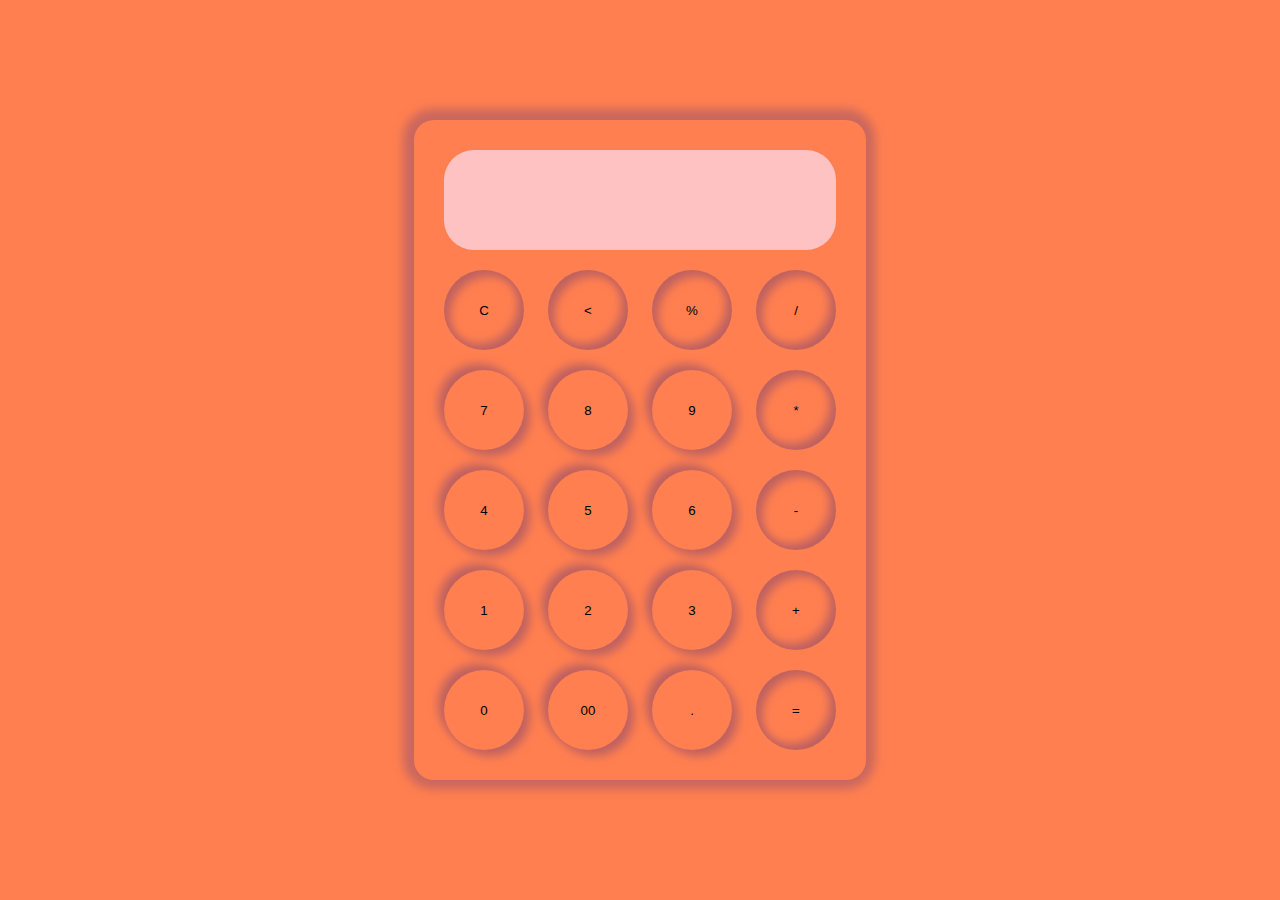
<file: Calculator/index.html>
<!DOCTYPE html>
<html lang="en">
<head>
    <meta charset="UTF-8">
    <meta name="viewport" content="width=device-width, initial-scale=1.0">
    <title>Calculator</title>
    <link rel="stylesheet" href="./style.css">
</head>
<body>

    <div class="container">

        <div class="calc">

            <h1 id="input"></h1>

            <div>
                <button class="inShadow" >C</button>
                <button class="inShadow" ><</button>
                <button class="inShadow" >%</button>
                <button class="inShadow" >/</button>
            </div>
            <div>
                <button>7</button>
                <button>8</button>
                <button>9</button>
                <button class="inShadow" >*</button>
            </div>
            <div>
                <button>4</button>
                <button>5</button>
                <button>6</button>
                <button class="inShadow" >-</button>
            </div>
            <div>
                <button>1</button>
                <button>2</button>
                <button>3</button>
                <button class="inShadow" >+</button>
            </div>
            <div>
                <button>0</button>
                <button>00</button>
                <button>.</button>
                <button class="inShadow" >=</button>
            </div>

        </div>
    </div>

    <script src="./script.js"></script>
</body>
</html>
</file>
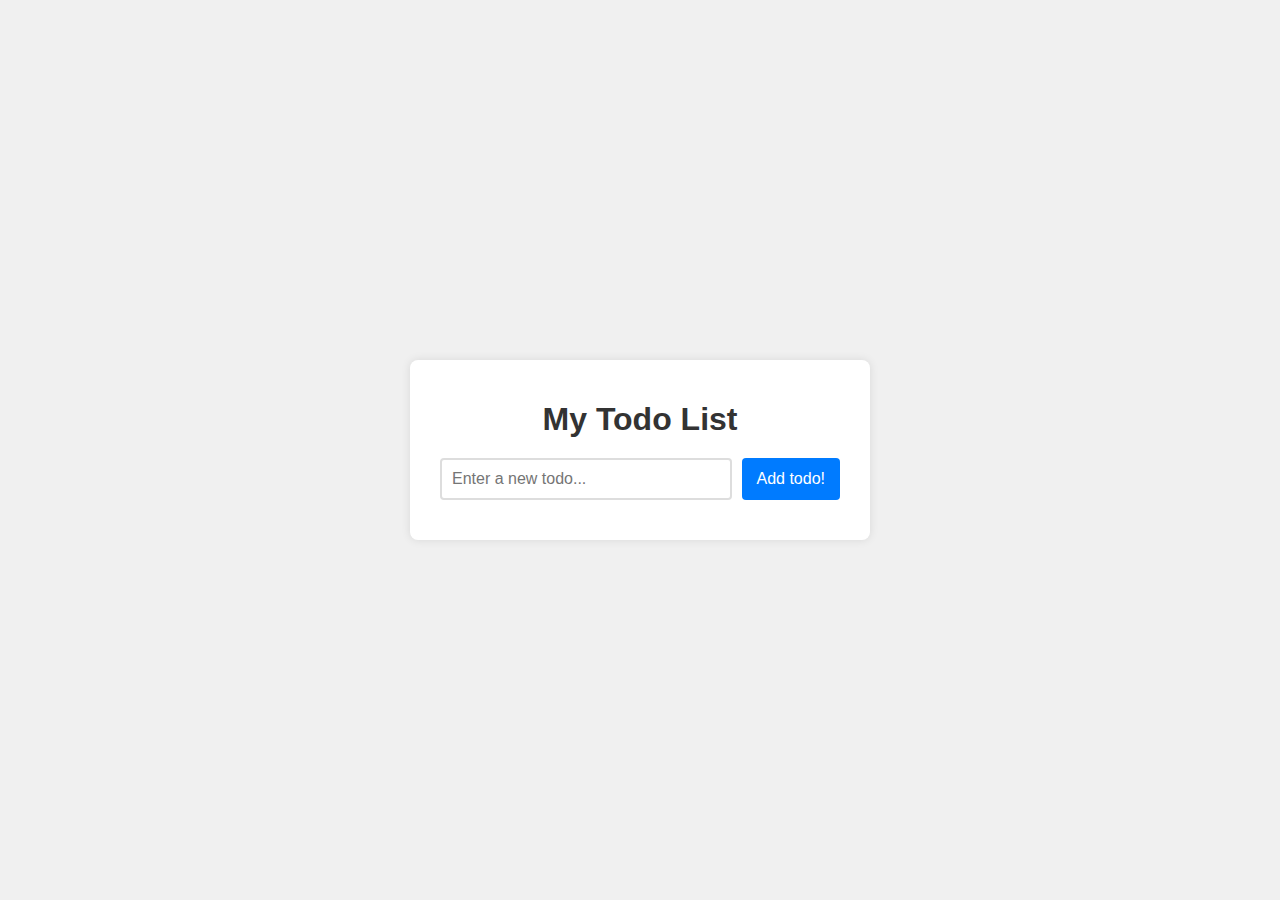
<file: Todo/index.html>
<!DOCTYPE html>
<html lang="en">
<head>
  <meta charset="UTF-8">
  <meta name="viewport" content="width=device-width, initial-scale=1.0">
  <title>Todo List</title>
  <style>
    /* Base styles */
body {
  font-family: 'Arial', sans-serif;
  background-color: #f0f0f0;
  margin: 0;
  padding: 0;
  display: flex;
  justify-content: center;
  align-items: center;
  height: 100vh;
}

.container {
  background: #ffffff;
  padding: 20px 30px;
  border-radius: 8px;
  box-shadow: 0 0 10px rgba(0, 0, 0, 0.1);
  width: 100%;
  max-width: 400px;
}

h1 {
  text-align: center;
  margin-bottom: 20px;
  color: #333333;
}

.input-group {
  display: flex;
  gap: 10px;
  margin-bottom: 20px;
}

input[type="text"] {
  flex: 1;
  padding: 10px;
  border: 2px solid #dddddd;
  border-radius: 4px;
  font-size: 16px;
  outline: none;
}

input[type="text"]:focus {
  border-color: #007bff;
}

button {
  background-color: #007bff;
  color: white;
  padding: 10px 15px;
  border: none;
  border-radius: 4px;
  cursor: pointer;
  font-size: 16px;
}

button:hover {
  background-color: #0056b3;
}

.todo-list {
  margin-top: 20px;
}

.todo-item {
  display: flex;
  justify-content: space-between;
  align-items: center;
  background: #f9f9f9;
  padding: 10px;
  border-radius: 4px;
  margin-bottom: 10px;
  box-shadow: 0 2px 5px rgba(0, 0, 0, 0.1);
}

.todo-item h4 {
  margin: 0;
  font-size: 16px;
  color: #333333;
}

.delete-btn {
  background-color: #dc3545;
  padding: 5px 10px;
  font-size: 14px;
  border-radius: 4px;
}

.delete-btn:hover {
  background-color: #c82333;
}

.edit-btn {
  background-color: #ffc107;
  padding: 5px 10px;
  font-size: 14px;
  border-radius: 4px;
}

.edit-btn:hover {
  background-color: #e0a800;
}

  </style>
</head>
<body>
  <div class="container">
    <h1>My Todo List</h1>
    <div class="input-group">
      <input type="text" id="todoInput" placeholder="Enter a new todo..." />
      <button id="todoButton" onclick="addTodo()">Add todo!</button>
    </div>
    <div id="ParentDiv" class="todo-list"></div>
  </div>

  <script>
    let todos = [];
    let isEditing = false;
    let currentEditIndex = null;

    document.addEventListener('DOMContentLoaded', loadTodos);

    function addTodo() {

      const input = document.getElementById("todoInput");

      if (isEditing) {
        todos[currentEditIndex].title = input.value;
        isEditing = false;
        currentEditIndex = null;
        document.getElementById("todoButton").innerText = "Add todo!";
      } else {
        todos.push({
          title: input.value
        });
      }

      render();

      saveTodos();
    }

    function deleteTodo(id) {
      todos.splice(id, 1);
      render();

      saveTodos();
    }

    function editTodo(id) {
      const input = document.getElementById("todoInput");
      input.value = todos[id].title;
      isEditing = true;
      currentEditIndex = id;
      document.getElementById("todoButton").innerText = "Update todo!";
    }

    function render() {
      const ParentDiv = document.getElementById("ParentDiv");
      ParentDiv.innerHTML = "";

      todos.forEach((todo, index) => {
        const div = document.createElement("div");
        const h4 = document.createElement("h4");
        const DelBtn = document.createElement("button");
        const EditBtn = document.createElement("button");

        DelBtn.setAttribute("onclick", "deleteTodo(" + index + ")");
        DelBtn.innerText = 'Delete';
        DelBtn.classList.add("delete-btn");

        EditBtn.setAttribute("onclick", "editTodo(" + index + ")");
        EditBtn.innerText = 'Edit';
        EditBtn.classList.add("edit-btn");

        h4.textContent = todo.title;
        div.appendChild(h4);
        div.appendChild(EditBtn);
        div.appendChild(DelBtn);

        div.classList.add("todo-item");
        ParentDiv.appendChild(div);
      });

      ClearInput();
    }

    function ClearInput() {
      document.getElementById("todoInput").value = "";
    }

    function saveTodos() {
      localStorage.setItem("todos", JSON.stringify(todos));
    }

    function loadTodos(){
      const data = localStorage.getItem("todos");
      if(data){
        todos = JSON.parse(data);
        render();
      }
    }
  </script>
</body>
</html>
</file>
<file: Calculator/style.css>
*{
    padding: 0;
    margin: 0;
    box-sizing: border-box;
}

body{
    background-color:coral;
}

.container{
    height: 100vh;
    width: 100%;
    display: flex;
    justify-content: center;
    align-items: center;
}

.calc{
    padding: 20px;
    background:transparent;
    border-radius: 20px;
    box-shadow: -1px -1px 10px 10px rgba(189, 97, 97, 0.8);
}

#input{
    max-width: 400px;
    height: 100px;
    text-align: center;
    margin: 10px;
    font-size: 60px;
    overflow: hidden;
    background-color: rgb(255, 194, 194);
    border-radius: 30px;
}

button{
    border: none;
    margin: 10px;
    width: 80px;
    height: 80px;
    border-radius: 50%;
    cursor: pointer;
    /* background-color: bisque; */
    background: transparent;
    box-shadow: 6px 6px 10px rgba(190, 97, 97, 1), -6px -6px 10px rgba(190, 97, 97, 1)
}


.inShadow{
    box-shadow: inset 6px 6px 10px rgba(190, 97, 97, 1),inset -6px -6px 10px rgba(190, 97, 97, 1);
}
</file>
